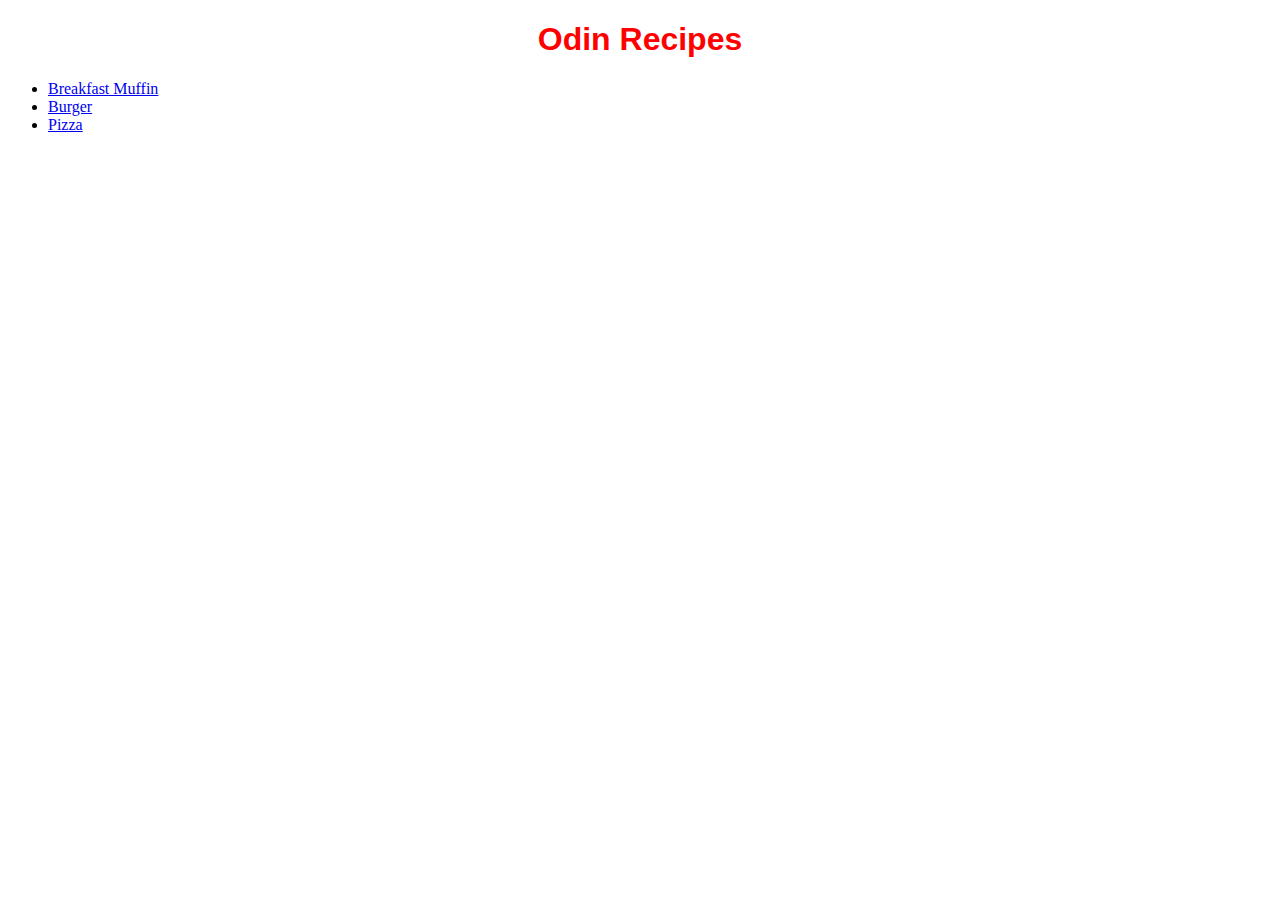
<file: index.html>
<!DOCTYPE html>
<html lang="en">

<head>
    <meta charset="UTF-8">
    <meta http-equiv="X-UA-Compatible" content="IE=edge">
    <meta name="viewport" content="width=device-width, initial-scale=1.0">
    <link rel="stylesheet" href="styles.css">
    <title>Odin Recipes</title>
</head>

<body>

<h1 class="main-heading">Odin Recipes</h1>

<ul>

   <li><a href="recipes/breakfast-muffin.html">Breakfast Muffin</a></li> 
   <li><a href="recipes/burger.html">Burger</a></li> 
   <li><a href="recipes/pizza.html">Pizza</a></li> 

</ul>
</body>

</html>
</file>
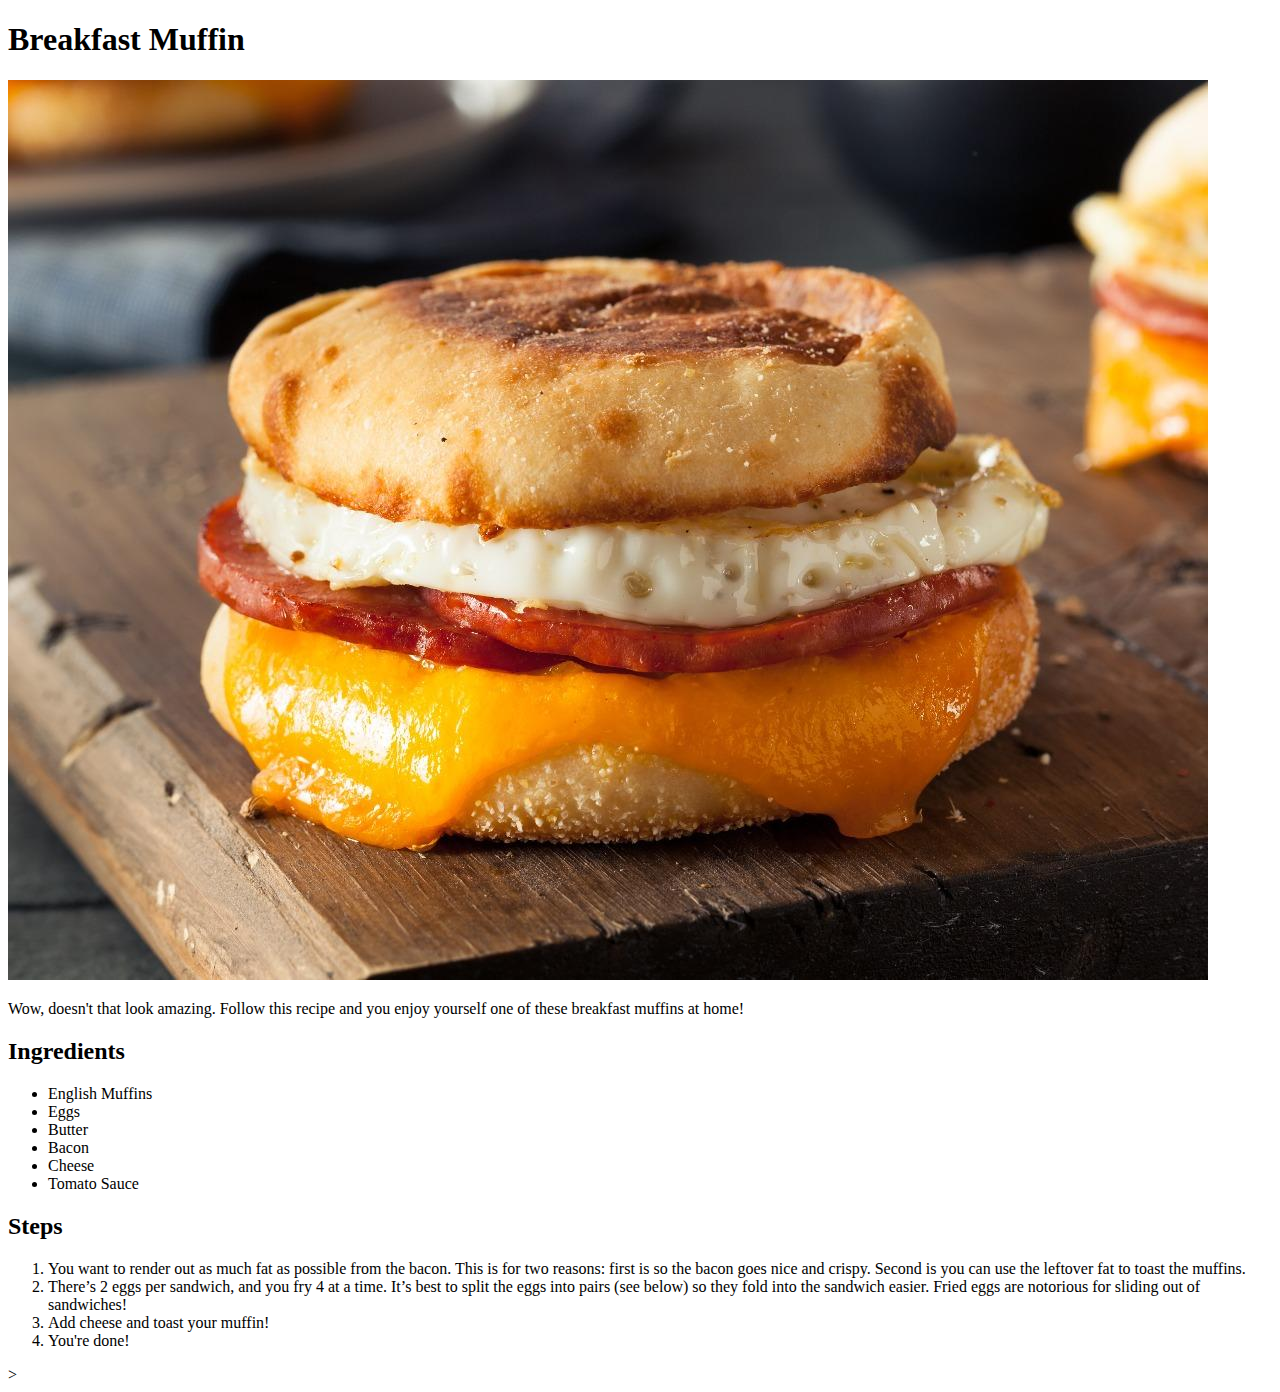
<file: recipes/breakfast-muffin.html>
<!DOCTYPE html>
<html lang="en">

<head>
    <meta charset="UTF-8">
    <title>Breakfast Muffin</title>
</head>

<body>
<h1>Breakfast Muffin</h1>
<img src="recipe-images/breakfast-muffin.jpg" alt="breakfast-muffin">
<p>Wow, doesn't that look amazing. Follow this recipe and you enjoy yourself one of these breakfast muffins at home!</p>

<h2>Ingredients</h2>
<ul>
   <li>English Muffins</li>
   <li>Eggs</li>
   <li>Butter</li>
   <li>Bacon</li>
   <li>Cheese</li>
   <li>Tomato Sauce</li>
</ul>

<h2>Steps</h2>
<ol>
<li>You want to render out as much fat as possible from the bacon. This is for two reasons: first is so the bacon goes nice and crispy. Second is you can use the leftover fat to toast the muffins.</li>
<li>There’s 2 eggs per sandwich, and you fry 4 at a time. It’s best to split the eggs into pairs (see below) so they fold into the sandwich easier. Fried eggs are notorious for sliding out of sandwiches!</li>
<li>Add cheese and toast your muffin!</li>
<li>You're done!</li>


</ol>>

</body>

</html>
</file>
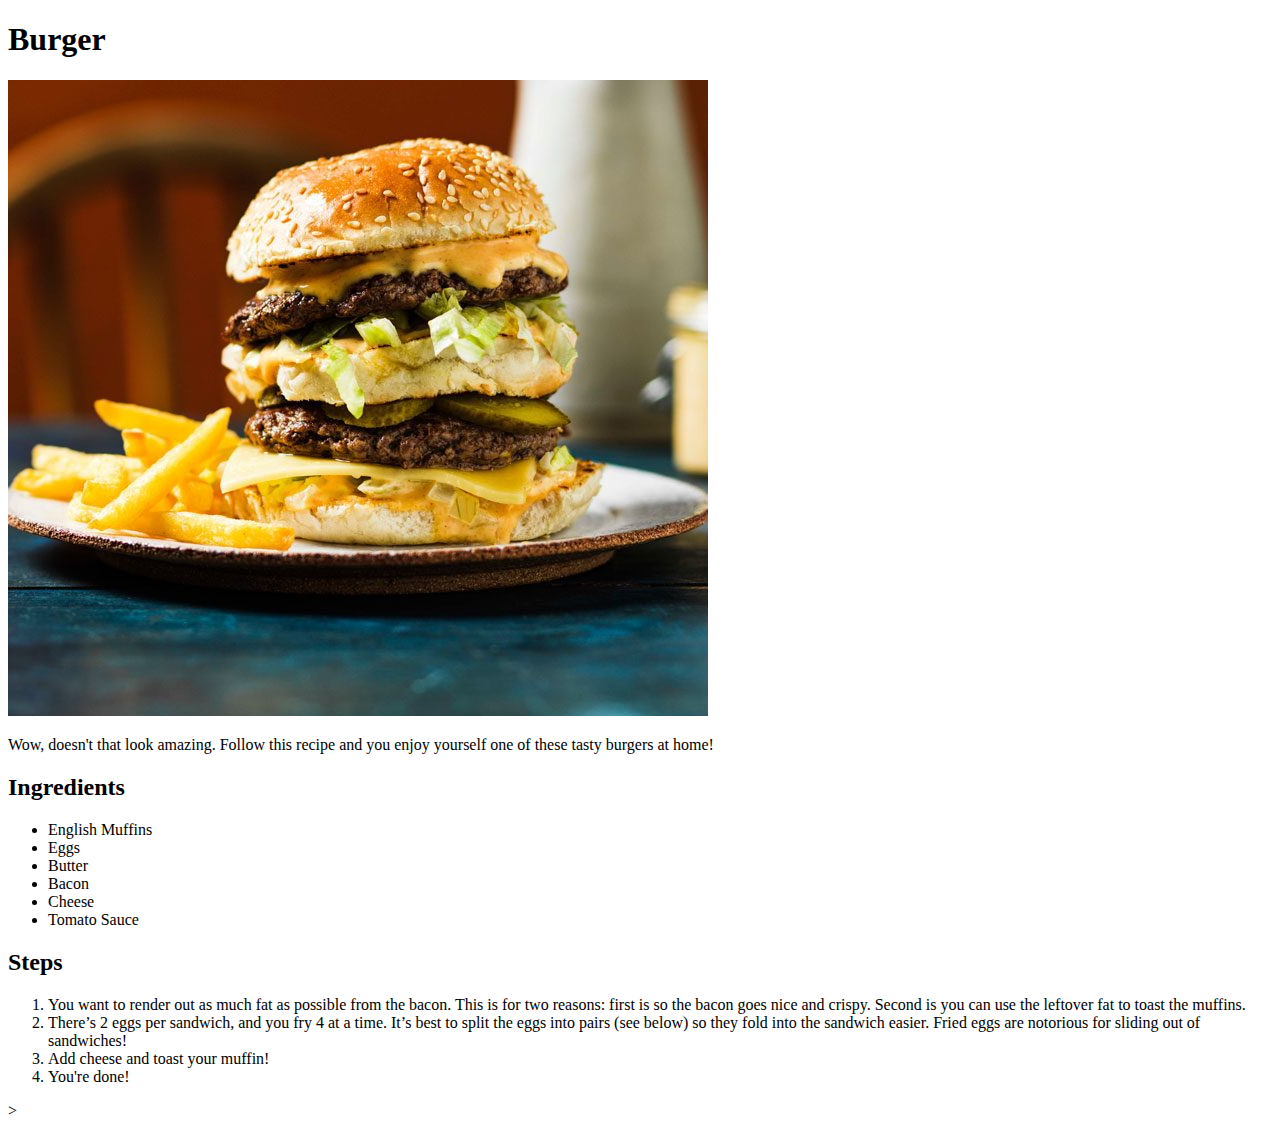
<file: recipes/burger.html>
<!DOCTYPE html>
<html lang="en">

<head>
    <meta charset="UTF-8">
    <title>Burger Recipe</title>
</head>

<body>
<h1>Burger</h1>
<img src="recipe-images/burger.jpg" alt="burger">
<p>Wow, doesn't that look amazing. Follow this recipe and you enjoy yourself one of these tasty burgers at home!</p>

<h2>Ingredients</h2>
<ul>
   <li>English Muffins</li>
   <li>Eggs</li>
   <li>Butter</li>
   <li>Bacon</li>
   <li>Cheese</li>
   <li>Tomato Sauce</li>
</ul>

<h2>Steps</h2>
<ol>
<li>You want to render out as much fat as possible from the bacon. This is for two reasons: first is so the bacon goes nice and crispy. Second is you can use the leftover fat to toast the muffins.</li>
<li>There’s 2 eggs per sandwich, and you fry 4 at a time. It’s best to split the eggs into pairs (see below) so they fold into the sandwich easier. Fried eggs are notorious for sliding out of sandwiches!</li>
<li>Add cheese and toast your muffin!</li>
<li>You're done!</li>


</ol>>

</body>

</html>
</file>
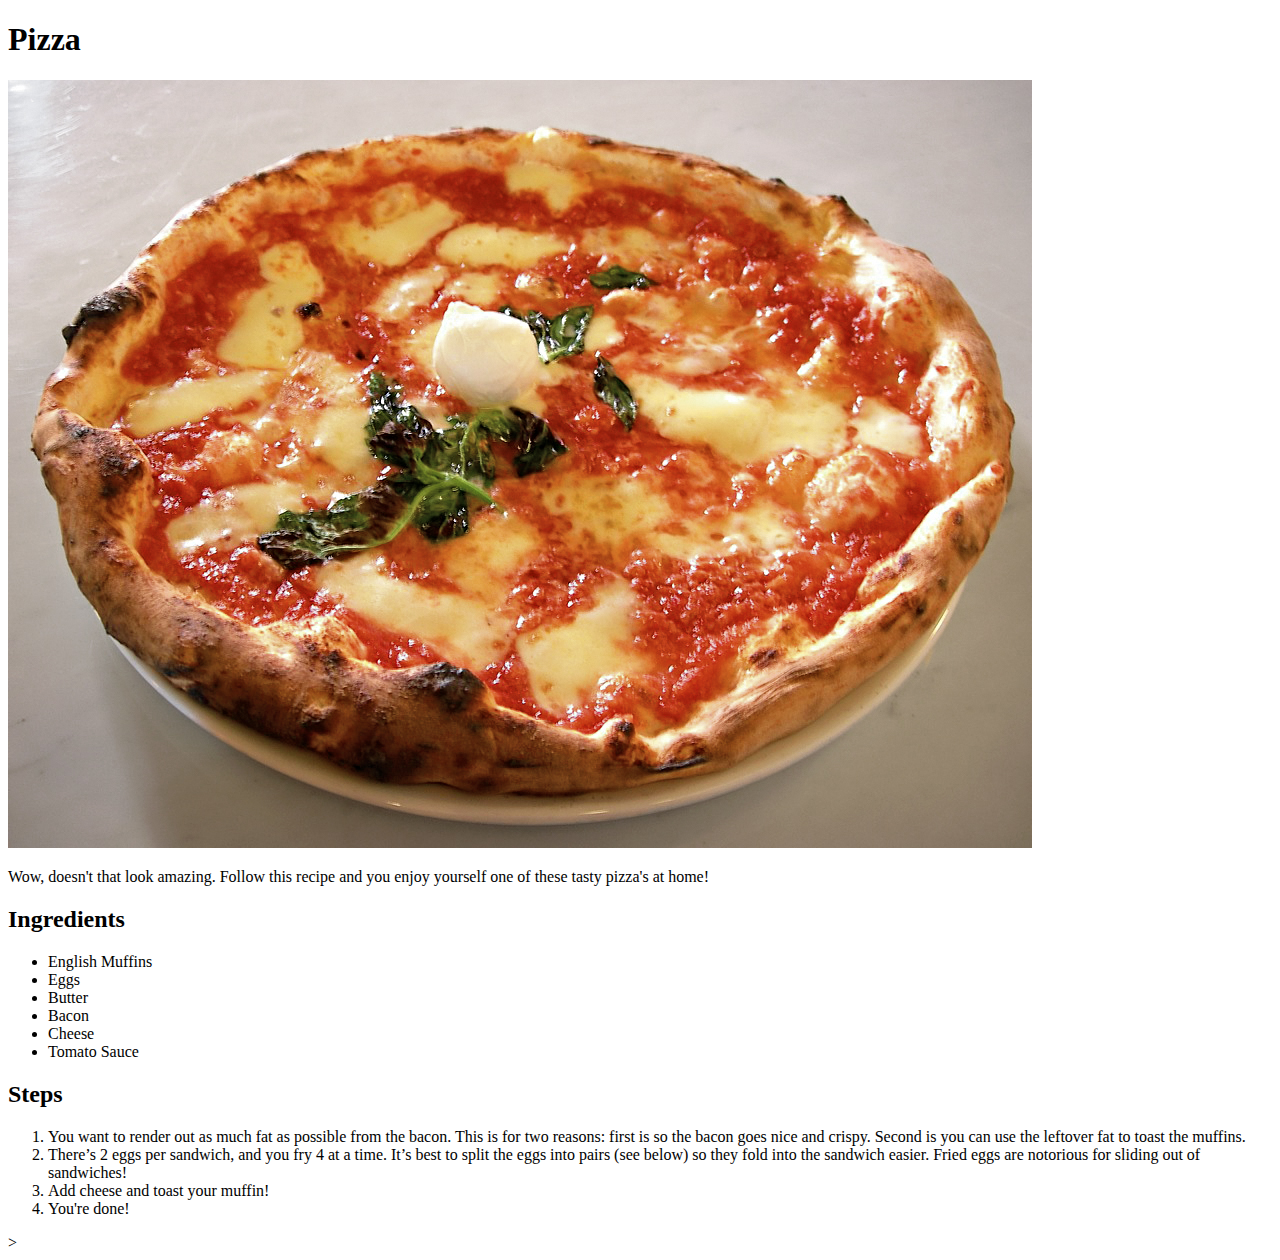
<file: recipes/pizza.html>
<!DOCTYPE html>
<html lang="en">

<head>
    <meta charset="UTF-8">
    <title>Pizza</title>
</head>

<body>
<h1>Pizza</h1>
<img src="recipe-images/pizza.jpg" alt="pizza">
<p>Wow, doesn't that look amazing. Follow this recipe and you enjoy yourself one of these tasty pizza's at home!</p>

<h2>Ingredients</h2>
<ul>
   <li>English Muffins</li>
   <li>Eggs</li>
   <li>Butter</li>
   <li>Bacon</li>
   <li>Cheese</li>
   <li>Tomato Sauce</li>
</ul>

<h2>Steps</h2>
<ol>
<li>You want to render out as much fat as possible from the bacon. This is for two reasons: first is so the bacon goes nice and crispy. Second is you can use the leftover fat to toast the muffins.</li>
<li>There’s 2 eggs per sandwich, and you fry 4 at a time. It’s best to split the eggs into pairs (see below) so they fold into the sandwich easier. Fried eggs are notorious for sliding out of sandwiches!</li>
<li>Add cheese and toast your muffin!</li>
<li>You're done!</li>


</ol>>

</body>

</html>
</file>
<file: styles.css>
h1 {
    font-family: Verdana, Geneva, Tahoma, sans-serif;
    text-align: center;
 color: red;
}
</file>
